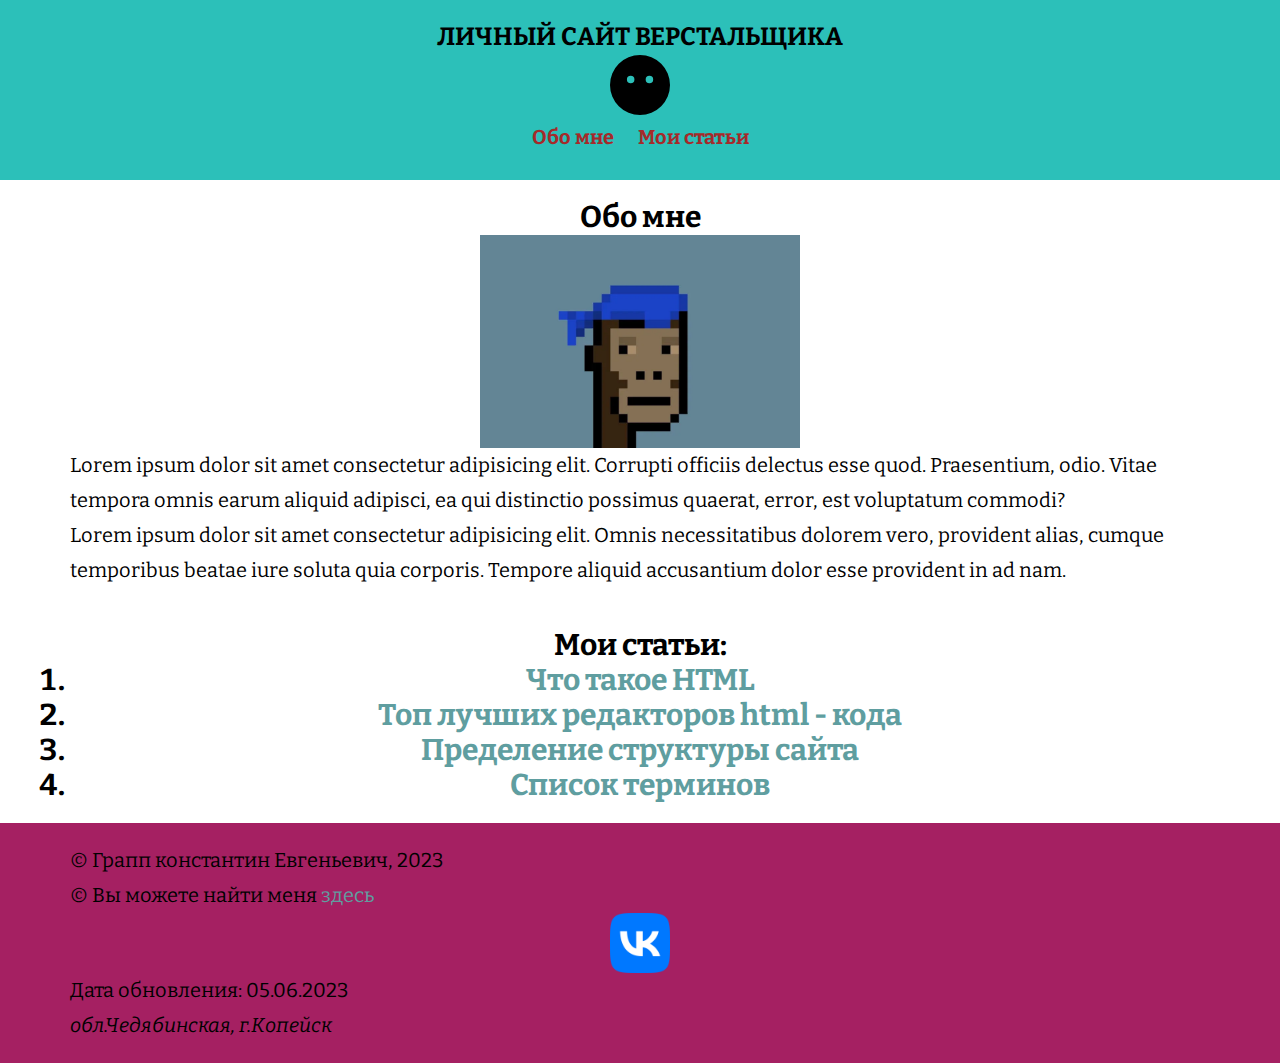
<file: index.html>
<!DOCTYPE html>
<html lang="ru">
<head>
    <meta charset="UTF-8">
    <meta http-equiv="X-UA-Compatible" content="IE=edge">
    <meta name="viewport" content="width=device-width, initial-scale=1.0">
    <title>Сайт верстальщика ЕЕЕЕЕ</title>
    <link rel="preconnect" href="https://fonts.googleapis.com">
    <link rel="preconnect" href="https://fonts.gstatic.com" crossorigin>
    <link href="https://fonts.googleapis.com/css2?family=Bitter:ital,wght@0,100;0,200;0,300;0,400;0,500;0,700;0,800;0,900;1,100;1,200;1,300;1,400;1,500;1,600;1,700;1,800;1,900&display=swap" rel="stylesheet">
    <link rel="stylesheet" href="css/style.css">
</head>
<body>
    <header>
        <div class="container">
        <h1>Личный сайт верстальщика</h1>
        <img src="img/logo.svg" alt="Логотип" class ="logo">
        <ul class="main-nav">
            <li class="nav-item"> <a  href="#about"><b>Обо мне</b></a></li>
            <li class="nav-item"> <a href="#my-articles"><b>Мои статьи</b></a></li>
        </ul>
        </div> 
    </header>
    <main>
        <section class="about" id="about">
            <div class="container">
                <h2>Обо мне</h2>
                <a href= "img/2.png" download><img src="img/2.png" alt="" class = "avatar"></a>
                <p>Lorem ipsum dolor sit amet consectetur adipisicing elit. Corrupti officiis delectus esse quod. Praesentium, odio. Vitae tempora omnis earum aliquid adipisci, ea qui distinctio possimus quaerat, error, est voluptatum commodi?</p>
                
                <p>Lorem ipsum dolor sit amet consectetur adipisicing elit. Omnis necessitatibus dolorem vero, provident alias, cumque temporibus beatae iure soluta quia corporis. Tempore aliquid accusantium dolor esse provident in ad nam.
                </p>
            </div>
            
            </div>
        </section>
        <section class="articles" id="my-articles" >
            <div class="container">
                <h2>
                    <P>Мои статьи:</P> 
                    <ol type="1" start="1" >
                        <li><a class="textg" href="article1.html">Что такое HTML</a></li>
                        <li><a class="textg" href="article2.html">Топ лучших редакторов html - кода</a></li>
                        <li><a class="textg" href="article3.html">Пределение структуры сайта</a></li>
                        <li><a class="textg" href="article4.html">Список терминов</li></a>
                    </ol>
                    
                </h2>
            </div>
        </section>
    </main>
    <footer>
        <div class = "container">
            <p>&copy; Грапп константин Евгеньевич, 2023</p>
            <p>&copy; Вы можете найти меня <a class="textg" target="_blank" href="https://colorscheme.ru/html-colors.html">здесь<img class ="logo" src="img/VK_logo.png"></a></p>
            <time datetime="2023-06-05">
               Дата обновления: 05.06.2023
            </time>
            <address>обл.Чедябинская, г.Копейск</address>
        </div>
    </footer>
</body>
</html>
</file>
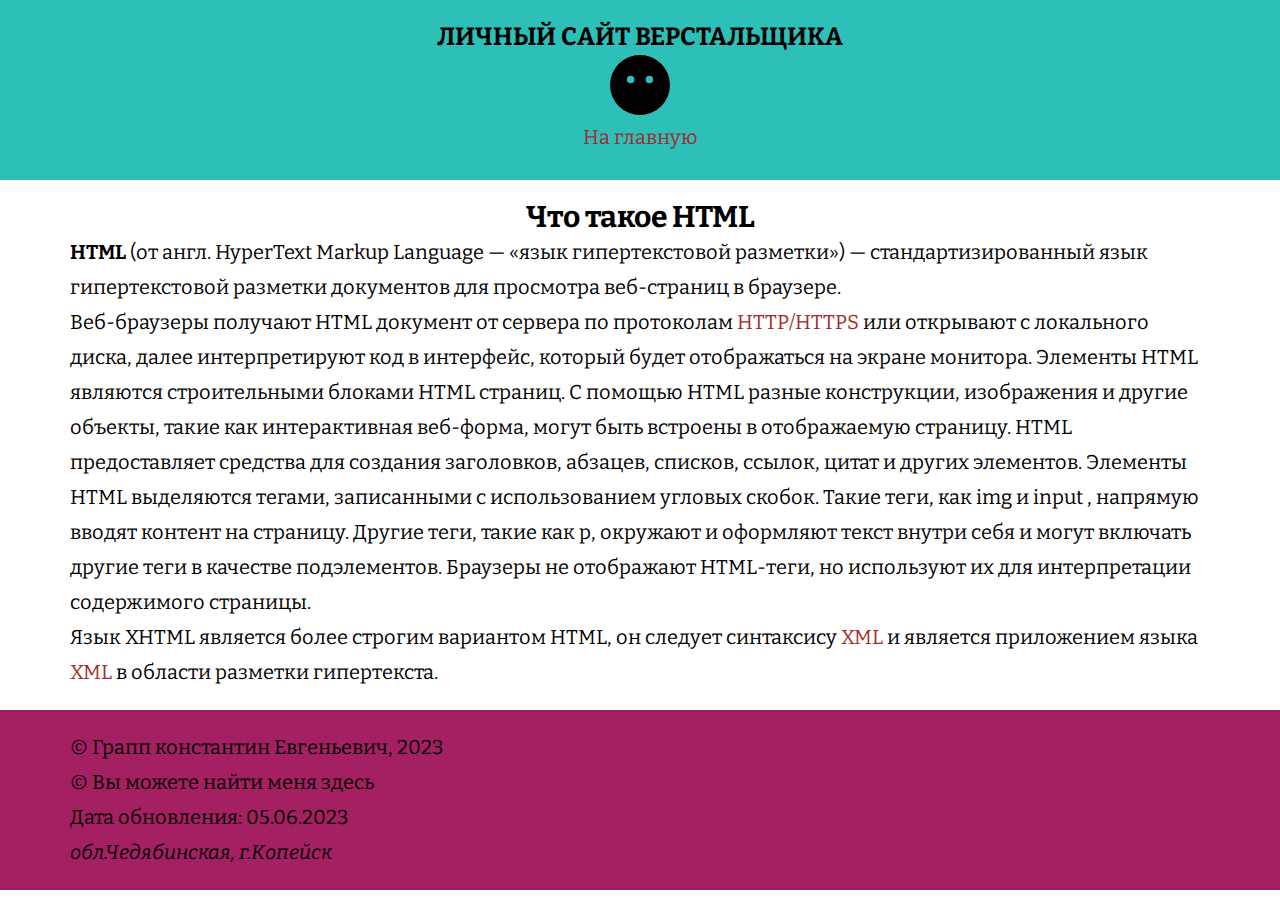
<file: article1.html>
<!DOCTYPE html>
<html lang="ru">
<head>
    <meta charset="UTF-8">
    <meta http-equiv="X-UA-Compatible" content="IE=edge">
    <meta name="viewport" content="width=device-width, initial-scale=1.0">
    <title>HTML</title>
    <link rel="preconnect" href="https://fonts.googleapis.com">
    <link rel="preconnect" href="https://fonts.gstatic.com" crossorigin>
    <link href="https://fonts.googleapis.com/css2?family=Bitter:ital,wght@0,100;0,200;0,300;0,400;0,500;0,700;0,800;0,900;1,100;1,200;1,300;1,400;1,500;1,600;1,700;1,800;1,900&display=swap" rel="stylesheet">
    <link rel="stylesheet" href="css/style.css">
</head>
<body>
    <header>
        <div class="container">
        <h1>Личный сайт верстальщика</h1>
        <img src="img/logo.svg" alt="Логотип" class ="logo">
        <ul class="main-nav">
            <li class="nav-item"> <a href="index.html">На главную</a></li>
        </ul>
        </div> 
    </header>
    <main>
        <div class ="container">
            <h2>Что такое HTML</h2>
            <p><b>HTML </b>(от англ. HyperText Markup Language — «язык гипертекстовой разметки») — стандартизированный язык гипертекстовой разметки документов для просмотра веб-страниц в браузере.</p><p> Веб-браузеры получают HTML документ от сервера по протоколам<a href="article4.html"> HTTP/HTTPS</a> или открывают с локального диска, далее интерпретируют код в интерфейс, который будет отображаться на экране монитора.
                Элементы HTML являются строительными блоками HTML страниц. С помощью HTML разные конструкции, изображения и другие объекты, такие как интерактивная веб-форма, могут быть встроены в отображаемую страницу. HTML предоставляет средства для создания заголовков, абзацев, списков, ссылок, цитат и других элементов. Элементы HTML выделяются тегами, записанными с использованием угловых скобок. 
                Такие теги, как img  и input , напрямую вводят контент на страницу. Другие теги, такие как p, окружают и оформляют текст внутри себя и могут включать другие теги в качестве подэлементов. Браузеры не отображают HTML-теги, но используют их для интерпретации содержимого страницы.</p>
                <p>Язык XHTML является более строгим вариантом HTML, он следует синтаксису<a href="article4.html"> XML</a>  и является приложением языка <a href="article4.html">XML </a>в области разметки гипертекста.</p>
        </div>
    </main>
    <footer>
        <div class = "container">
            <p>&copy; Грапп константин Евгеньевич, 2023</p>
            <p>&copy; Вы можете найти меня здесь</p>
            <time datetime="2023-06-05">
                Дата обновления: 05.06.2023
             </time>
             <address>обл.Чедябинская, г.Копейск</address>
        </div>
    </footer>
</body>
</html>
</file>
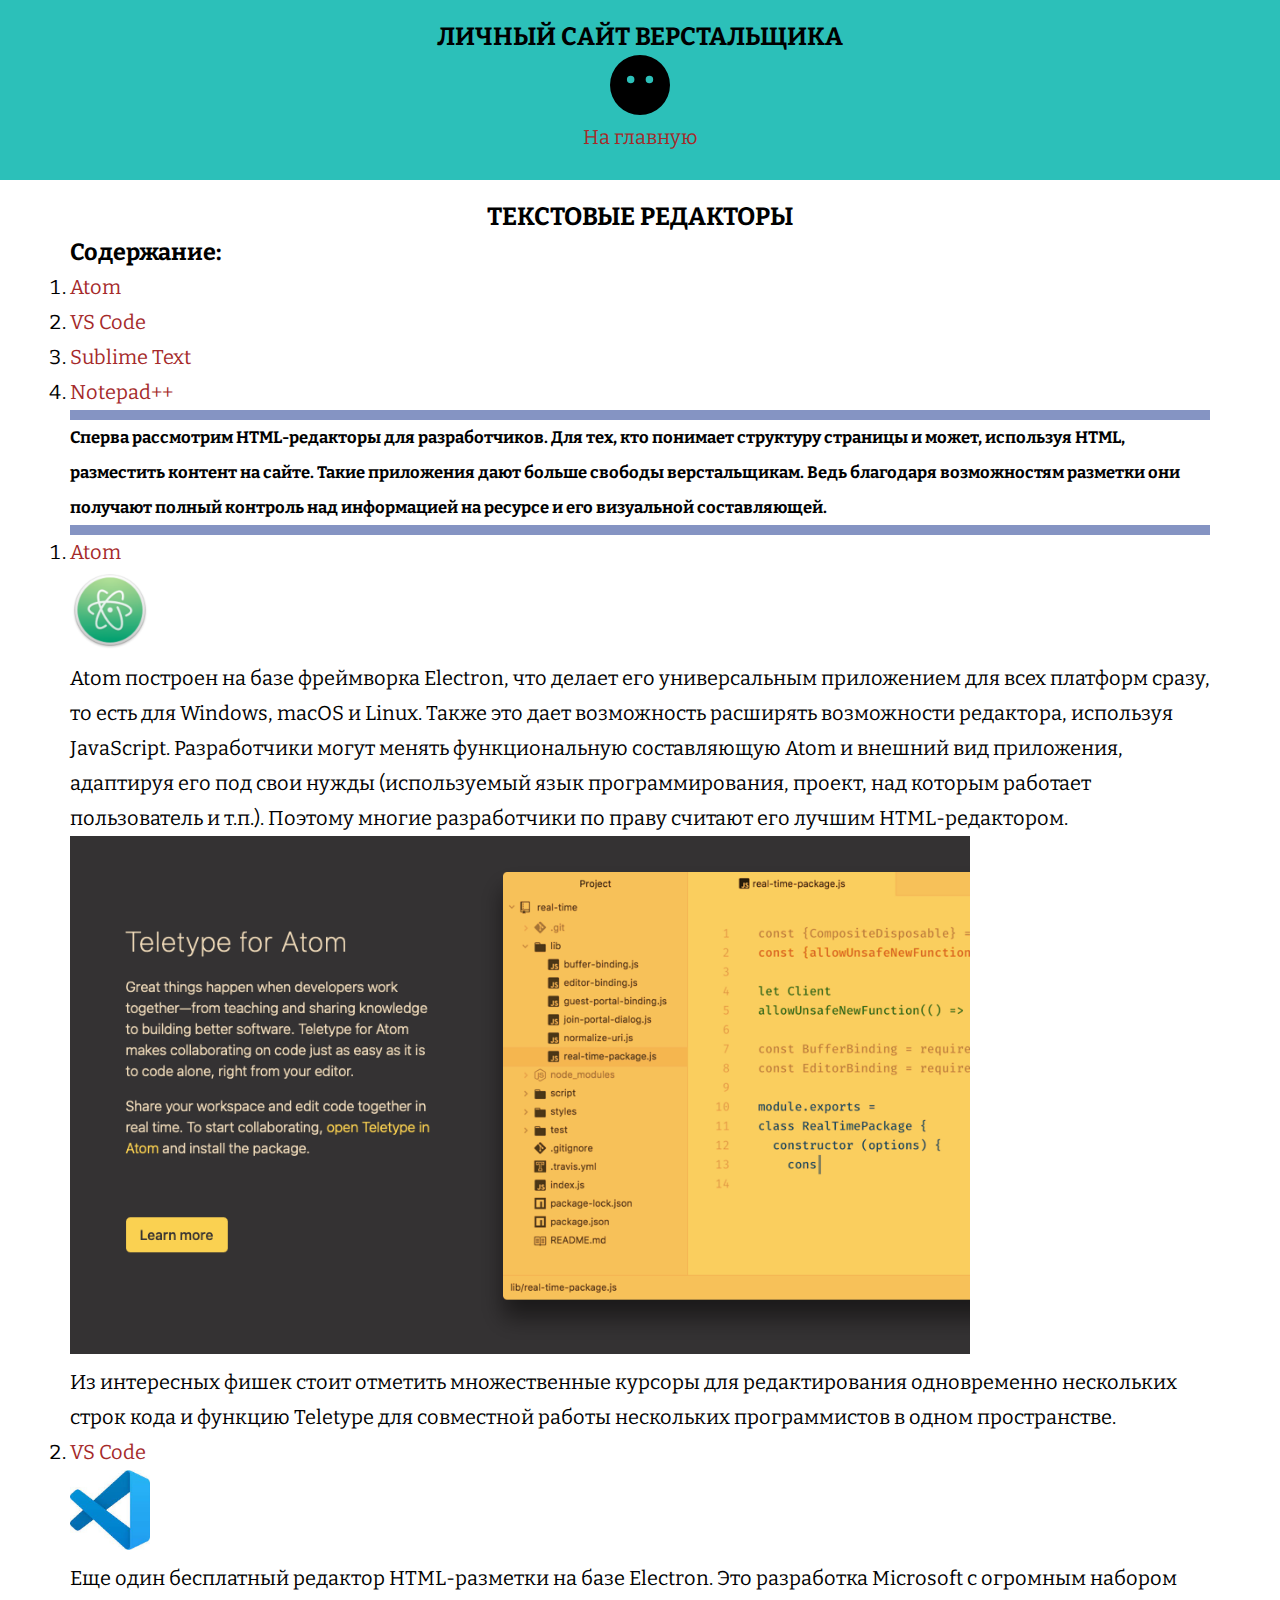
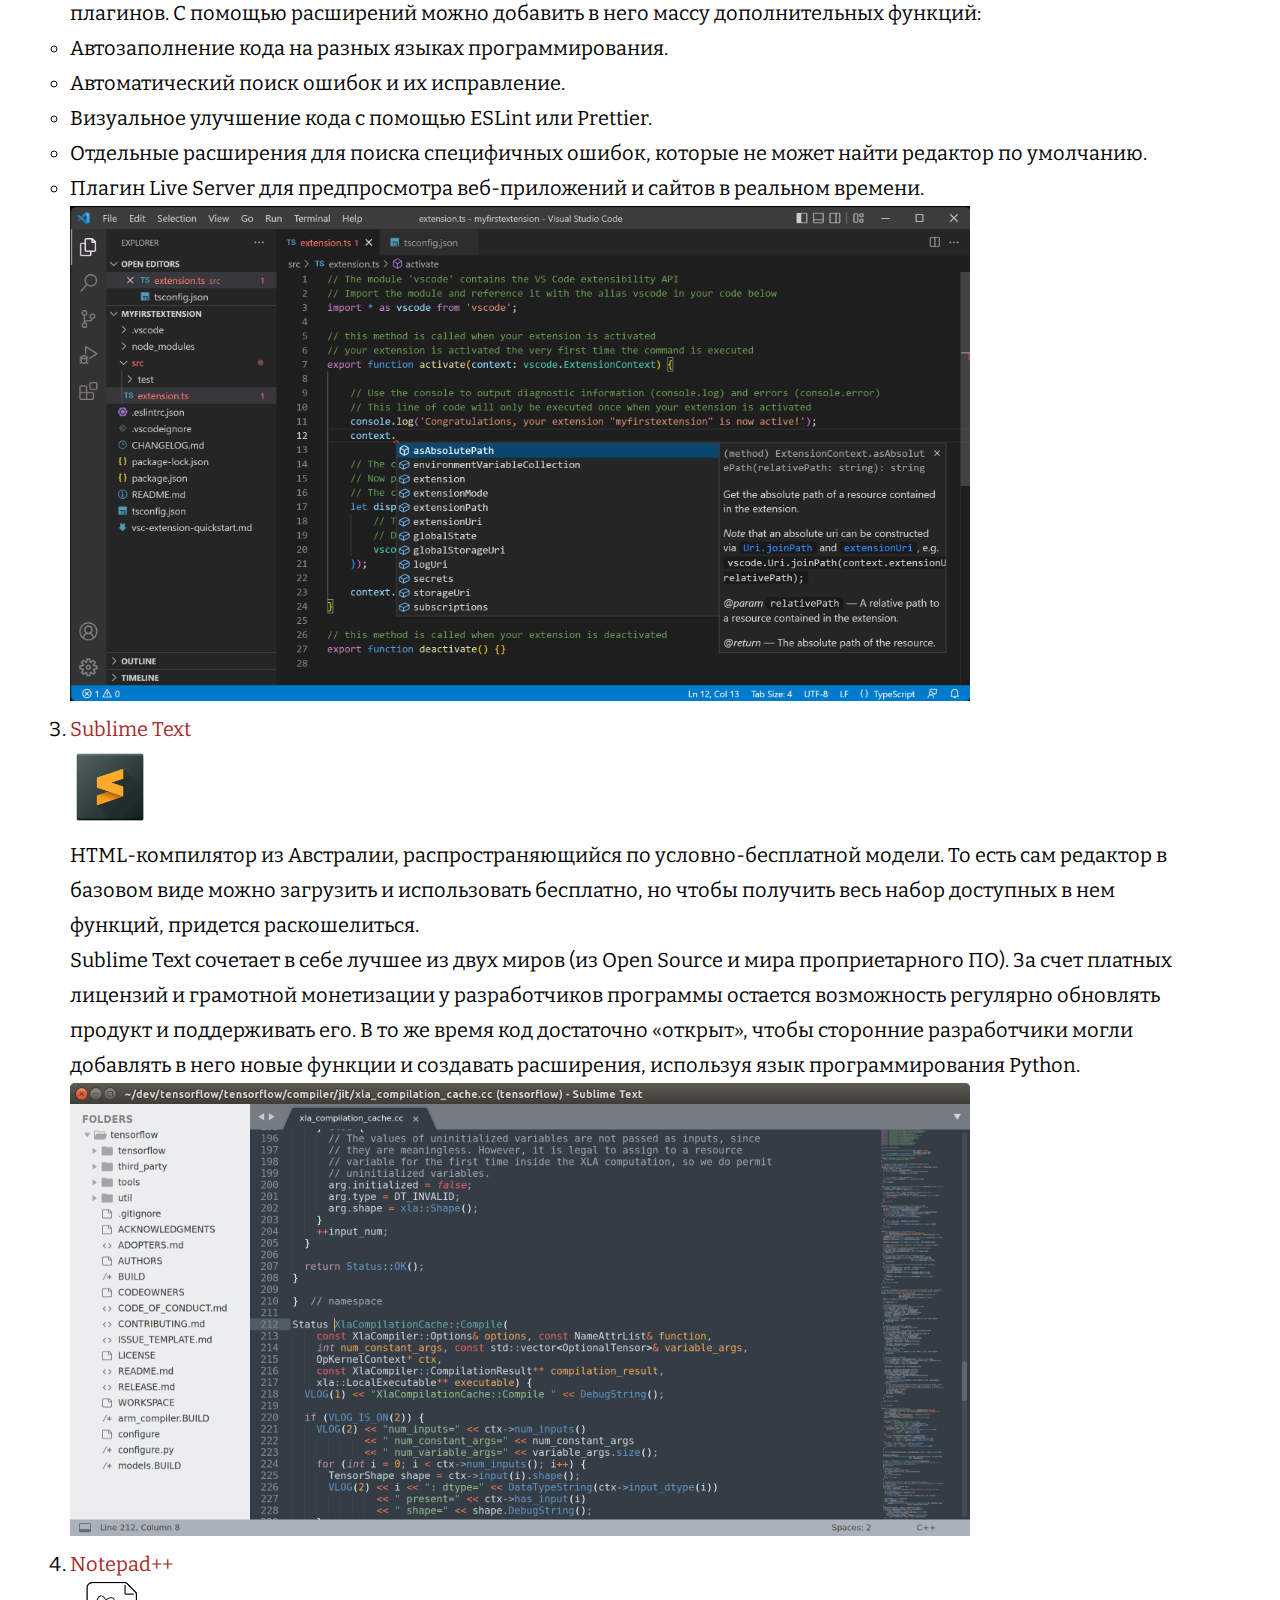
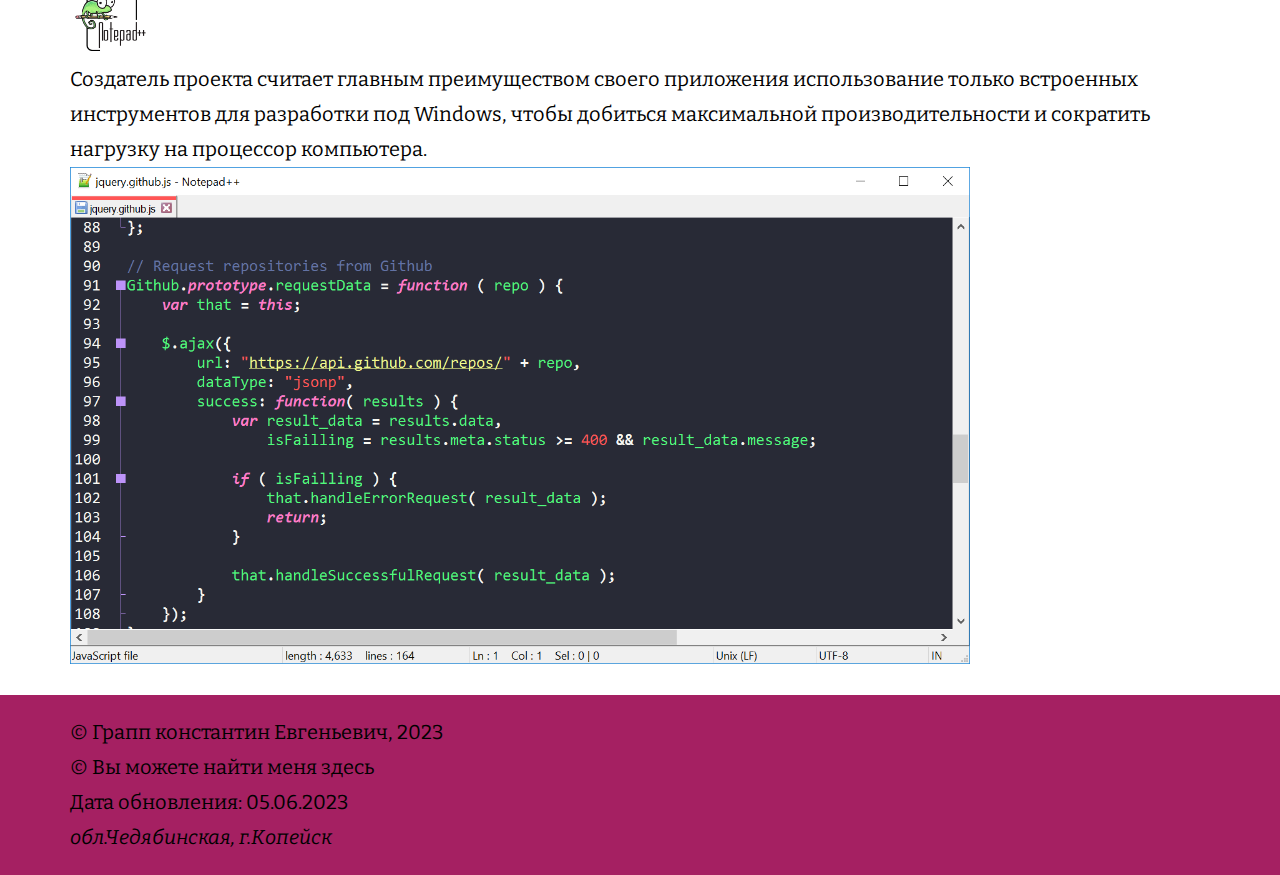
<file: article2.html>
<!DOCTYPE html>
<html lang="ru">
<head>
    <meta charset="UTF-8">
    <meta http-equiv="X-UA-Compatible" content="IE=edge">
    <meta name="viewport" content="width=device-width, initial-scale=1.0">
    <title>Статья №2</title>
    <link rel="preconnect" href="https://fonts.googleapis.com">
    <link rel="preconnect" href="https://fonts.gstatic.com" crossorigin>
    <link href="https://fonts.googleapis.com/css2?family=Bitter:ital,wght@0,100;0,200;0,300;0,400;0,500;0,700;0,800;0,900;1,100;1,200;1,300;1,400;1,500;1,600;1,700;1,800;1,900&display=swap" rel="stylesheet">
    <link rel="stylesheet" href="css/style.css">
</head>
<body>
    <header>
        <div class="container">
        <h1>Личный сайт верстальщика</h1>
        <img src="img/logo.svg" alt="Логотип" class ="logo">
        <ul class="main-nav">
            <li class="nav-item"> <a href="index.html">На главную</a></li>
            
        </ul>
        </div> 
    </header>
    <main>
        <div class ="container">
            <h1>
                <P>Текстовые редакторы</P>
                    <h3>Содержание:</h3>
                <div class="line">
                    <ol>
                        <li><a href="#atom">Atom</a></li>
                        <li><a href="#VS_code">VS Code</a></li>
                        <li><a href="#subl">Sublime Text</a></li>
                        <li><a href="#note">Notepad++</a></li>
                        
                    </ol>
                </div>
                <h5><p class="line">Сперва рассмотрим HTML-редакторы для разработчиков. Для тех, кто понимает структуру страницы и может, используя HTML, разместить контент на сайте. 
                    Такие приложения дают больше свободы верстальщикам. Ведь благодаря возможностям разметки они получают полный контроль над информацией на ресурсе и его визуальной составляющей.</p></h5>
                <ol type="1" start="1" >
                    <li id="atom"> <a href="https://github.blog/2022-06-08-sunsetting-atom/">Atom</a> </li>
                    <img src="img/atom_logo.png" width="80px">
                    <p>Atom построен на базе фреймворка Electron, что делает его универсальным приложением для всех платформ сразу, то есть для Windows, macOS и Linux. Также это дает возможность расширять возможности редактора, используя JavaScript. Разработчики могут менять функциональную составляющую Atom и внешний вид приложения, адаптируя его под свои нужды (используемый язык программирования, проект, над которым работает пользователь и т.п.). Поэтому многие разработчики по праву считают его лучшим HTML-редактором.</p>
                    <img src="img/atom1.png" width="900px"> 
                    <p>Из интересных фишек стоит отметить множественные курсоры для редактирования одновременно нескольких строк кода и функцию Teletype для совместной работы нескольких программистов в одном пространстве.</p>

                    <li id="VS_code"><a  href="https://code.visualstudio.com/">VS Code</a></li>
                    <img src="img/vscode_logo.jpg" width="80px">
                    <p>Еще один бесплатный редактор HTML-разметки на базе Electron. Это разработка Microsoft с огромным набором плагинов. С помощью расширений можно добавить в него массу дополнительных функций:</p>
                    <ul>
                        <li>Автозаполнение кода на разных языках программирования.</li>
                        <li>Автоматический поиск ошибок и их исправление.</li>
                        <li>Визуальное улучшение кода с помощью ESLint или Prettier.</li>
                        <li>Отдельные расширения для поиска специфичных ошибок, которые не может найти редактор по умолчанию.</li>
                        <li>Плагин Live Server для предпросмотра веб-приложений и сайтов в реальном времени.</li>
                    </ul>
                    <img width="900px" src="img/vs_code.png">

                    <li id="subl"> <a  href="http://www.sublimetext.com/">Sublime Text</a></li>
                    <img src="img//subl_logo.png" width="80px">
                    <p>HTML-компилятор из Австралии, распространяющийся по условно-бесплатной модели. То есть сам редактор в базовом виде можно загрузить и использовать бесплатно, но чтобы получить весь набор доступных в нем функций, придется раскошелиться.</p>
                    <p>Sublime Text сочетает в себе лучшее из двух миров (из Open Source и мира проприетарного ПО). За счет платных лицензий и грамотной монетизации у разработчиков программы остается возможность регулярно обновлять продукт и поддерживать его. В то же время код достаточно «открыт», чтобы сторонние разработчики могли добавлять в него новые функции и создавать расширения, используя язык программирования Python.</p>
                    <img width="900px" src="img/sublimetext.png">

                    <li id="note"><a  href="https://notepad-plus-plus.org/">Notepad++</a></li>
                    <img src="img/Notepad++_Logo.png" width="80px">
                    <p>Создатель проекта считает главным преимуществом своего приложения использование только встроенных инструментов для разработки под Windows, чтобы добиться максимальной производительности и сократить нагрузку на процессор компьютера.</p>
                    <img width="900px" src="img/notepad.png">

                </ol>
                
            </h1>
        </div>
    </main>
    <footer>
        <div class = "container">
            <p>&copy; Грапп константин Евгеньевич, 2023</p>
            <p>&copy; Вы можете найти меня здесь</p>
            <time datetime="2023-06-05">
                Дата обновления: 05.06.2023
             </time>
             <address>обл.Чедябинская, г.Копейск</address>
        </div>
    </footer>
</body>
</html>
</file>
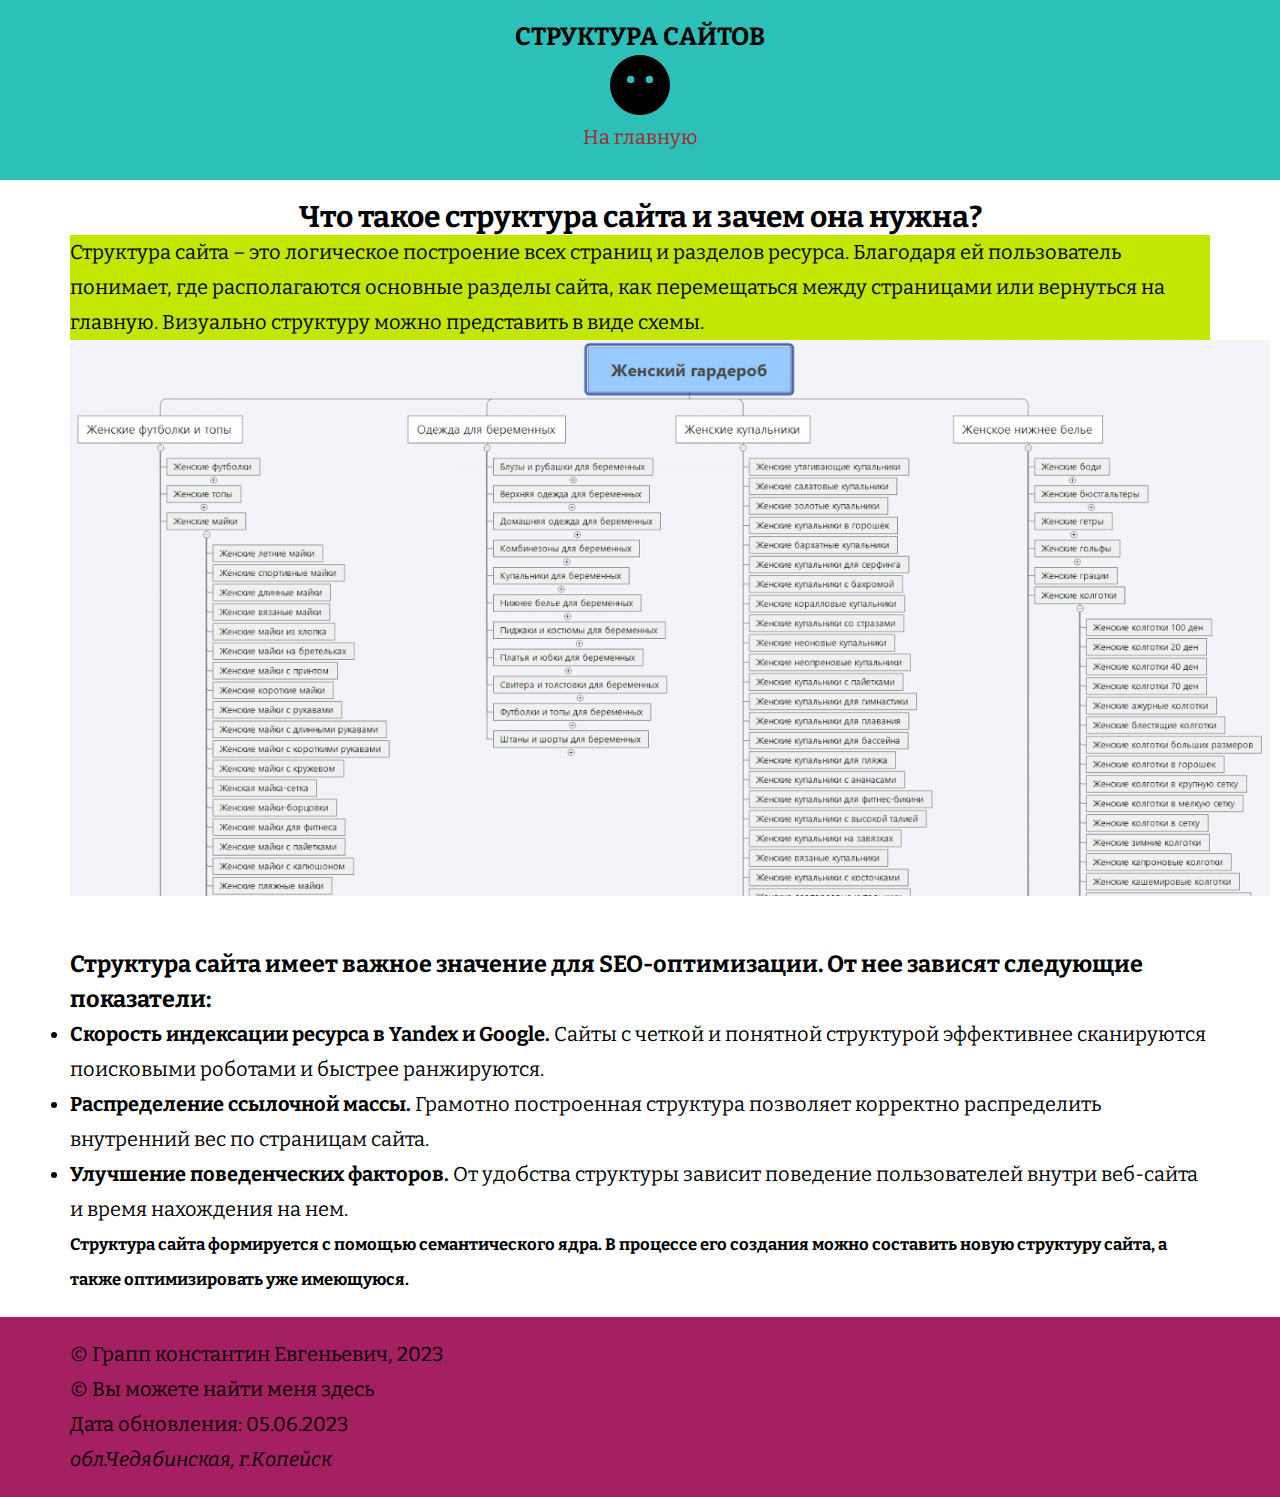
<file: article3.html>
<!DOCTYPE html>
<html lang="ru">
<head>
    <meta charset="UTF-8">
    <meta http-equiv="X-UA-Compatible" content="IE=edge">
    <meta name="viewport" content="width=device-width, initial-scale=1.0">
    <title>Структура</title>
    <link rel="preconnect" href="https://fonts.googleapis.com">
    <link rel="preconnect" href="https://fonts.gstatic.com" crossorigin>
    <link href="https://fonts.googleapis.com/css2?family=Bitter:ital,wght@0,100;0,200;0,300;0,400;0,500;0,700;0,800;0,900;1,100;1,200;1,300;1,400;1,500;1,600;1,700;1,800;1,900&display=swap" rel="stylesheet">
    <link rel="stylesheet" href="css/style.css">
</head>
<body>
    <header>
        <div class="container">
        <h1>Cтруктура сайтов</h1>
        <img src="img/logo.svg" alt="Логотип" class ="logo">
        <ul class="main-nav">
            <li class="nav-item"> <a href="index.html">На главную</a></li>
            
        </ul>
        </div> 
    </header>
    <main>
        <div class ="container">
            <h2>Что такое структура сайта и зачем она нужна?</h2>
            <p  style="background:rgb(195, 230, 2)">Структура сайта – это логическое построение всех страниц и разделов ресурса. 
                Благодаря ей пользователь понимает, где располагаются основные разделы сайта, как перемещаться между страницами или вернуться на главную. Визуально структуру можно представить в виде схемы.</p>
                <img src="img/Izobrazhenie-1.png" alt="структура" >
        </div>
        <div class="container">
            <h3>Структура сайта имеет важное значение для SEO-оптимизации. От нее зависят следующие показатели:</h3>
            <ul>
                <li><strong>Скорость индексации ресурса в Yandex и Google. </strong>Сайты с четкой и понятной структурой эффективнее сканируются поисковыми роботами и быстрее ранжируются.</li>
                <li><strong>Распределение ссылочной массы.</strong> Грамотно построенная структура позволяет корректно распределить внутренний вес по страницам сайта.</li>
                <li><strong>Улучшение поведенческих факторов.</strong> От удобства структуры зависит поведение пользователей внутри веб-сайта и время нахождения на нем.</li>
            </ul>
            <p> </p>
            <h5>Структура сайта формируется с помощью семантического ядра. В процессе его создания можно составить новую структуру сайта, а также оптимизировать уже имеющуюся.</h5>
        </div>
    </main>
    <footer>
        <div class = "container">
            <p>&copy; Грапп константин Евгеньевич, 2023</p>
            <p>&copy; Вы можете найти меня здесь</p>
            <time datetime="2023-06-05">
                Дата обновления: 05.06.2023
             </time>
             <address>обл.Чедябинская, г.Копейск</address>
        </div>
    </footer>
</body>
</html>
</file>
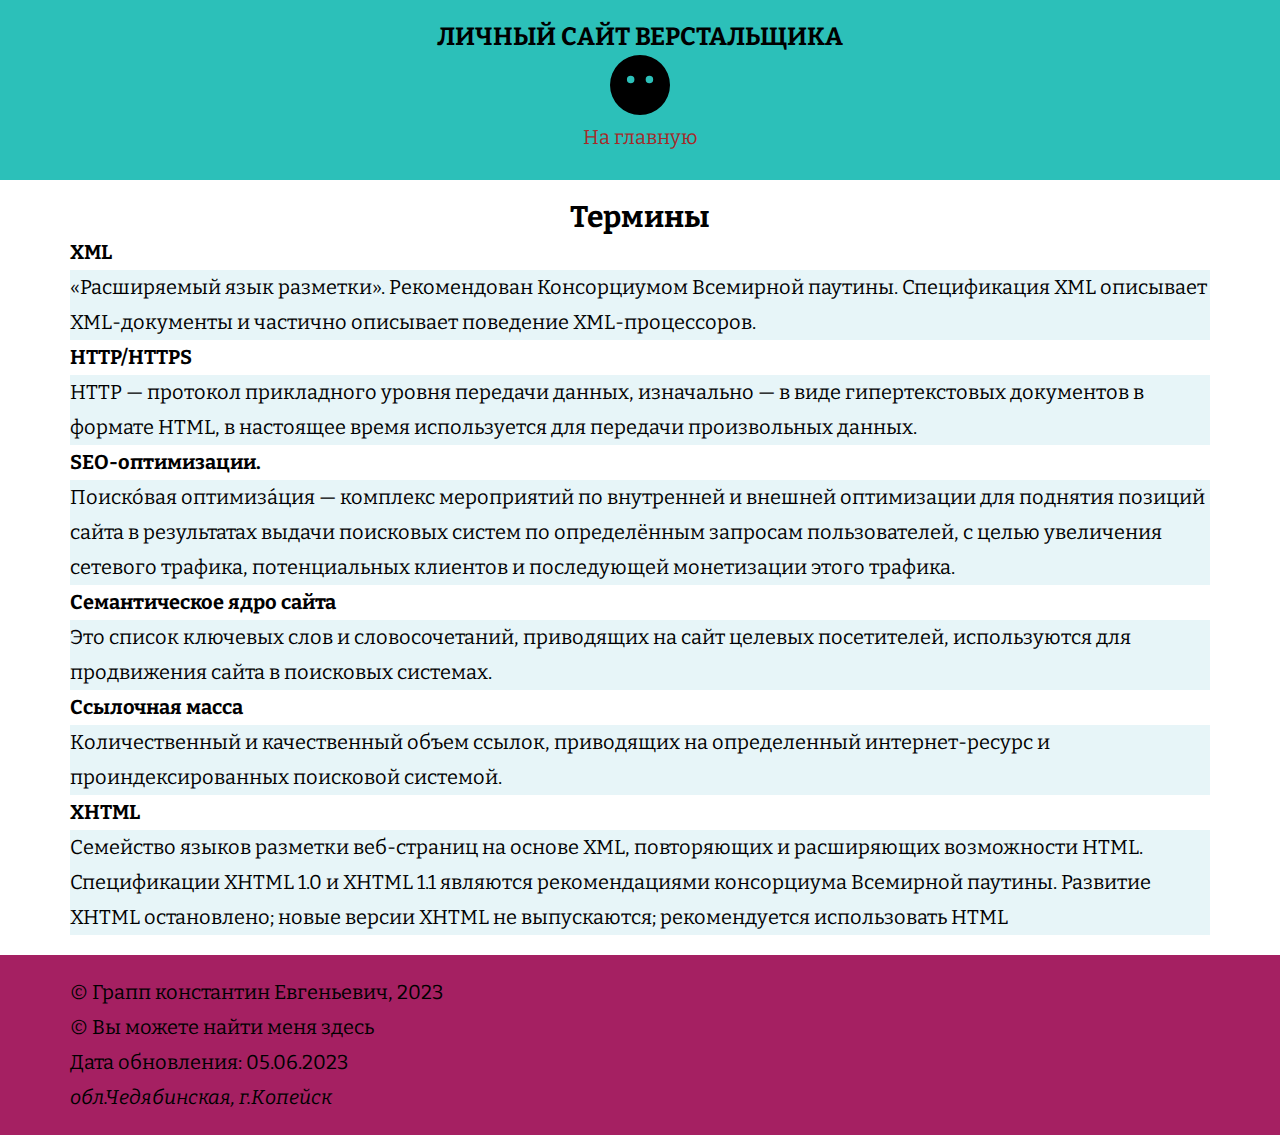
<file: article4.html>
<!DOCTYPE html>
<html lang="ru">
<head>
    <meta charset="UTF-8">
    <meta http-equiv="X-UA-Compatible" content="IE=edge">
    <meta name="viewport" content="width=device-width, initial-scale=1.0">
    <title>Термины</title>
    <link rel="preconnect" href="https://fonts.googleapis.com">
    <link rel="preconnect" href="https://fonts.gstatic.com" crossorigin>
    <link href="https://fonts.googleapis.com/css2?family=Bitter:ital,wght@0,100;0,200;0,300;0,400;0,500;0,700;0,800;0,900;1,100;1,200;1,300;1,400;1,500;1,600;1,700;1,800;1,900&display=swap" rel="stylesheet">
    <link rel="stylesheet" href="css/style.css">
</head>
<body>
    <header>
        <div class="container">
        <h1>Личный сайт верстальщика</h1>
        <img src="img/logo.svg" alt="Логотип" class ="logo">
        <ul class="main-nav">
            <li class="nav-item"> <a href="index.html">На главную</a></li>
        </ul>
        </div> 
    </header>
    <main>
        <div class ="container">
            <dl class="termin" >
                <h2>Термины</h2>
                <dt><strong>XML</strong></dt>
                <dd>
                    «Расширяемый язык разметки». Рекомендован Консорциумом Всемирной паутины. 
                    Спецификация XML описывает XML-документы и частично описывает поведение XML-процессоров.
                </dd>
                <dt><strong>HTTP/HTTPS</strong></dt>
                <dd>
                    HTTP — протокол прикладного уровня передачи данных, изначально — 
                    в виде гипертекстовых документов в формате HTML, в настоящее время используется для передачи произвольных данных.
                </dd>
                <dt><strong> SEO-оптимизации.</strong></dt>
                <dd>
                    Поиско́вая оптимиза́ция — комплекс мероприятий по внутренней и внешней оптимизации для поднятия позиций сайта в 
                    результатах выдачи поисковых систем по определённым запросам пользователей, с целью увеличения сетевого трафика, потенциальных клиентов и последующей монетизации этого трафика.</strong>
                </dd>
                <dt><strong>Семантическое ядро сайта</strong></dt>
                <dd>
                    Это список ключевых слов и словосочетаний, приводящих на сайт целевых посетителей, 
                    используются для продвижения сайта в поисковых системах.
                </dd>
                <dt><strong>Ссылочная масса</strong></dt>
                <dd>
                    Kоличественный и качественный объем ссылок, приводящих на определенный интернет-ресурс и 
                    проиндексированных поисковой системой.
                </dd>
                <dt><strong>XHTML</strong></dt>
                <dd>
                    Cемейство языков разметки веб-страниц на основе XML, повторяющих и расширяющих возможности HTML. Спецификации XHTML 1.0 и XHTML 1.1 являются рекомендациями консорциума Всемирной паутины. 
                    Развитие XHTML остановлено; новые версии XHTML не выпускаются; рекомендуется использовать HTML
                </dd>
            </dl>
        </div>
    </main>
    <footer>
        <div class = "container">
            <p>&copy; Грапп константин Евгеньевич, 2023</p>
            <p>&copy; Вы можете найти меня здесь</p>
            <time datetime="2023-06-05">
                Дата обновления: 05.06.2023
             </time>
             <address>обл.Чедябинская, г.Копейск</address>
        </div>
    </footer>
</body>
</html>
</file>
<file: css/style.css>
*{
    margin: 0;
    padding: 0;
}

html{
    font-family: 'Bitter', serif;
    font-size: 1.25em;  /*20px*/
    line-height: 1.75em;
}

header{
    background-color: #2cc0b9;
}
footer{
    background-color: rgb(165, 32, 98);
}

.container{
    max-width: 1140px;
    margin: 0 auto;
    padding: 20px;
    /*background-color: rgb(19, 175, 79);*/
    
}

h1{
    font-size: 1.25rem; /*20px*/
    text-align:center;
    text-transform: uppercase;
    
}

.logo{
    width: 2.5rem;
    width: 60px;
    display: block;
    margin: 0 auto;

}

h2{
    font-size: 1.5rem;
    text-align: center;
}

.avatar{
    margin: 0 auto;
    max-width: 320px;
    width: 80%;
    display: block;
}

.main-nav{
    list-style: none;
    text-align: center
}

.nav-item{
    display: inline-block;
    margin: 5px 10px;
}

a{
    text-decoration: none;
    color: brown;
}

.textg{
    text-decoration: none;
    color: #5f9ea0;
}

dd{
    background-color: rgba(21, 154, 187, 0.1);
}

.line {
    border-bottom: 10px solid rgba(12, 41, 136,0.5); /* Параметры линии */
   }
</file>
